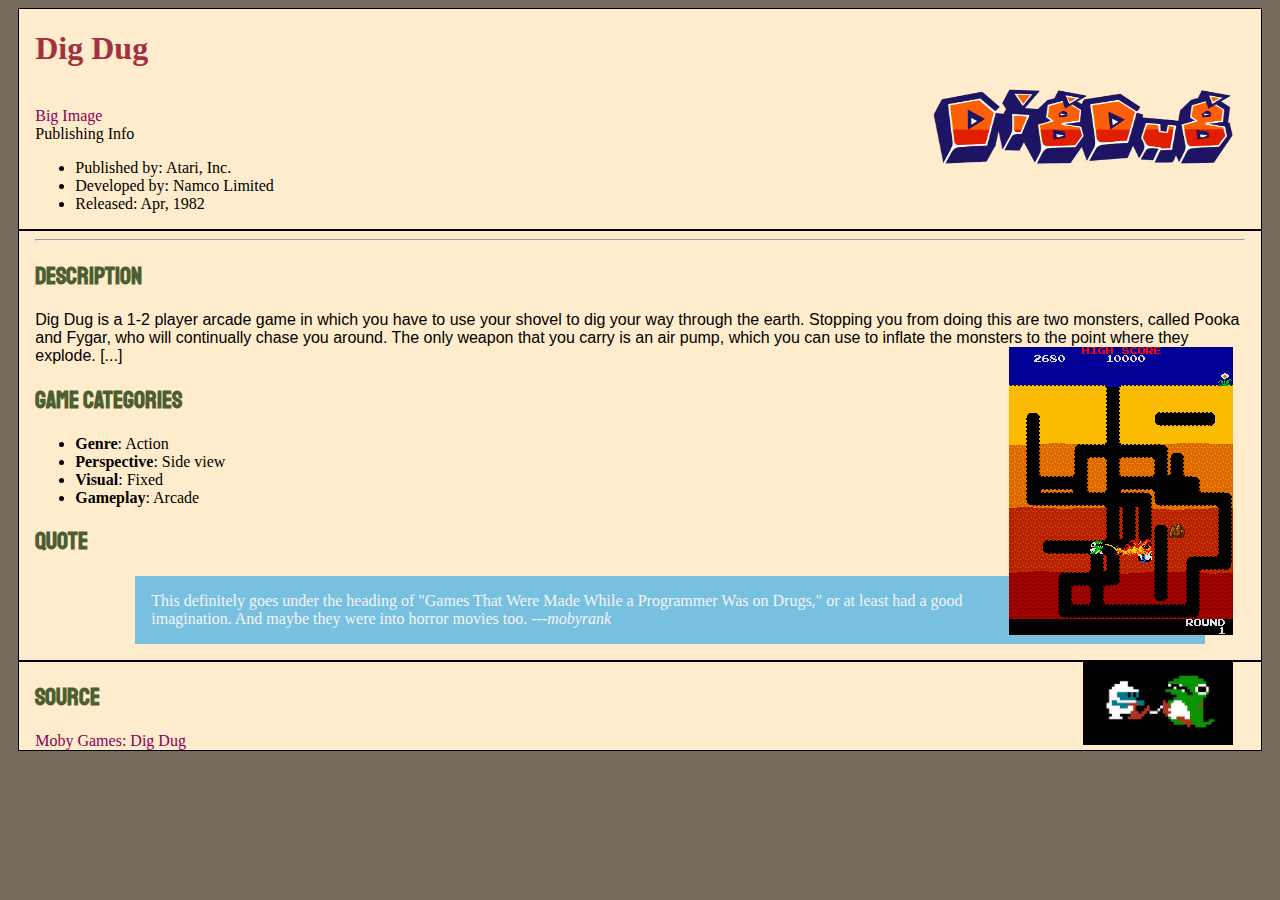
<file: Game/index.html>
<!DOCTYPE html>
<html lang="en">

<head>
    <meta charset="UTF-8">
    <meta http-equiv="X-UA-Compatible" content="IE=edge">
    <meta name="viewport" content="width=device-width, initial-scale=1.0">
    <link rel="preconnect" href="https://fonts.googleapis.com">
    <link rel="preconnect" href="https://fonts.gstatic.com" crossorigin>
    <link href="https://fonts.googleapis.com/css2?family=Bebas+Neue&family=Staatliches&display=swap" rel="stylesheet">
    <title>Dig Dug</title>
   
    <link rel="stylesheet" type="text/css" href="style.css">
    <link rel="shortcut icon" href="images/favicon.ico" type="image/x-icon">
    <link rel="icon" href="images/favicon.ico" type="image/x-icon">
</head>

<body style="background-color:#776a5e;">
    

    <header>
        <h1>Dig Dug </h1><img src="images/dig-dug.png" alt="Title Image" width="300" height="75">
    <br>
    <a href="big/pic1.html">Big Image</a>
    <br>
    Publishing Info
        <ul>
            <li>Published by: Atari, Inc.</li>
            <li>Developed by: Namco Limited</li>
            <li>Released: Apr, 1982</li>

        </ul>
    </header>
    <main>
        <hr>
        <h2>Description</h2>
        <p>Dig Dug is a 1-2 player arcade game in which you have to use your shovel to dig your way through the earth.
            Stopping you from doing this are two monsters, called Pooka and Fygar, who will continually chase you
            around. The only weapon that you carry is an air pump, which you can use to inflate the monsters to the
            point where
            they explode. [...]
             <img src="images/dig-dug-burnt.png" alt="dig dug image" ;></p>

        <h2>Game Categories</h2>
        <p>
        <ul>
            <li><strong>Genre</strong>: Action</li>
            <li><strong>Perspective</strong>: Side view</li>
            <li><strong>Visual</strong>: Fixed</li>
            <li><strong>Gameplay</strong>: Arcade</li>
        </ul>

        </p>

        <h2>Quote</h2>
        <blockquote>
            This definitely goes under the heading of "Games That Were Made While a Programmer Was on Drugs,"
            or at least had a good imagination. And maybe they were into horror movies too.
            <em>---<a href="https://www.mobygames.com/mobyrank/source/sourceId,540/"></a>mobyrank</em>
        </blockquote>
        <div class="side"><img src="images/fygar_inflate.jpg" alt="Two little people" style= width:150px></div>




    </main>
    <footer>
        <h2>Source</h2>
        <a href="https://www.mobygames.com/game/arcade/dig-dug" target="_blank">Moby Games: Dig Dug</a>
    </footer>

</body>

</html>
</file>
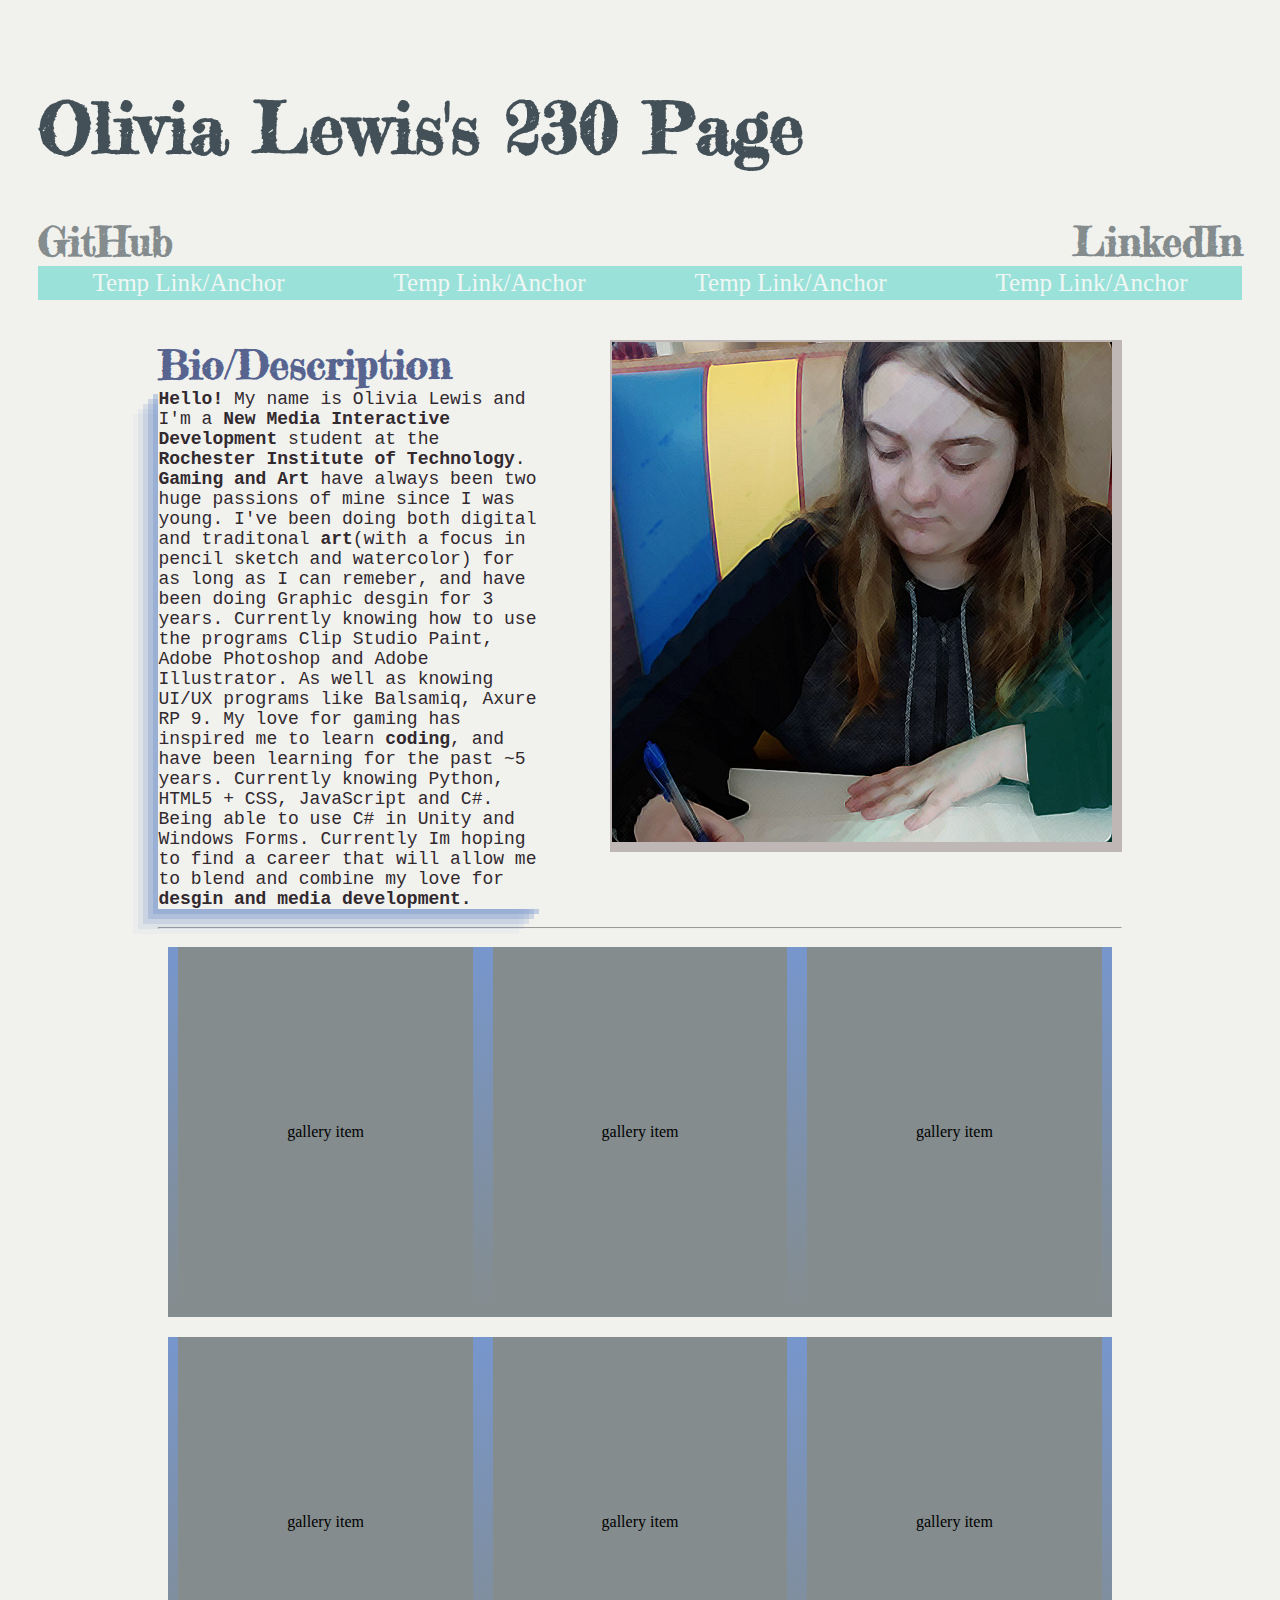
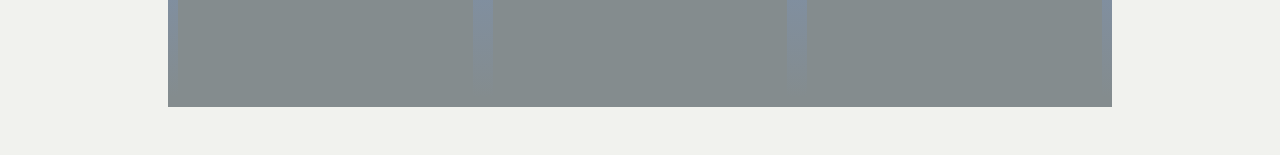
<file: HomePage/index.html>
<!DOCTYPE html>
<html lang="en">

<head>
    <meta charset="UTF-8">
    <meta http-equiv="X-UA-Compatible" content="IE=edge">
    <link rel="preconnect" href="https://fonts.googleapis.com">
    <link rel="preconnect" href="https://fonts.gstatic.com" crossorigin>
    <link href="https://fonts.googleapis.com/css2?family=Fredericka+the+Great&display=swap" rel="stylesheet">
    <link rel="stylesheet" type="text/css" href="style.css">
    <title>230</title>
</head>

<body>
    <header>
        <h1 style="float:center">Olivia Lewis's 230 Page</h1>
        <h3>
            <a href="https://github.com/CursedMushroom" style="float:left;" target="_blank">GitHub</a>
            <a href="https://www.linkedin.com/in/olivia-lewis18/"
                style="float:right;text-align:right;margin-left: 80px;" target="_blank">LinkedIn</a>
        </h3>
    </header>

    <nav>
        <ul>
            <li class="linklist"><a href="#1">Temp Link/Anchor</a></li>
            <li class="linklist"><a href="#2">Temp Link/Anchor</a></li>
            <li class="linklist"><a href="#3">Temp Link/Anchor</a></li>
            <li class="linklist"><a href="#4">Temp Link/Anchor</a></li>

        </ul>
    </nav>
    <main>
        <img id="Human" src="images/Human.png" alt="placeholder" style=height:500px;width:500px;float:right>
        <h3 style=margin-bottom:20px>Bio/Description</h3>
        <p id="bio"> <strong>Hello!</strong> My name is Olivia Lewis and I'm a <strong>New Media Interactive
                Development</strong> student
            at the <strong>Rochester Institute of Technology</strong>. <strong>Gaming and Art</strong> have always been
            two huge passions
            of mine since I
            was young. I've been doing both digital and traditonal <strong>art</strong>(with a focus in pencil sketch
            and watercolor) for
            as long as I can remeber, and have been doing Graphic desgin for 3 years. Currently knowing how to use the
            programs Clip Studio Paint, Adobe Photoshop and Adobe Illustrator. As well as knowing UI/UX programs like
            Balsamiq, Axure RP 9. My love for gaming has inspired me to learn <strong>coding</strong>, and have been
            learning for the
            past ~5 years. Currently knowing Python, HTML5 + CSS, JavaScript and C#. Being able to use C# in Unity and
            Windows Forms. Currently Im hoping to find a career that will allow me to blend and combine my love for
            <strong>desgin and
                media development.</strong>
        </p>





        <!--gallery spots-->
        <hr style="clear:both">
        <div class="gallery">
            <div>gallery item</div>
            <div>gallery item</div>
            <div>gallery item</div>
        </div>
        <div class="gallery">
            <div>gallery item</div>
            <div>gallery item</div>
            <div>gallery item</div>
        </div>




    </main>

</body>

</html>
</file>
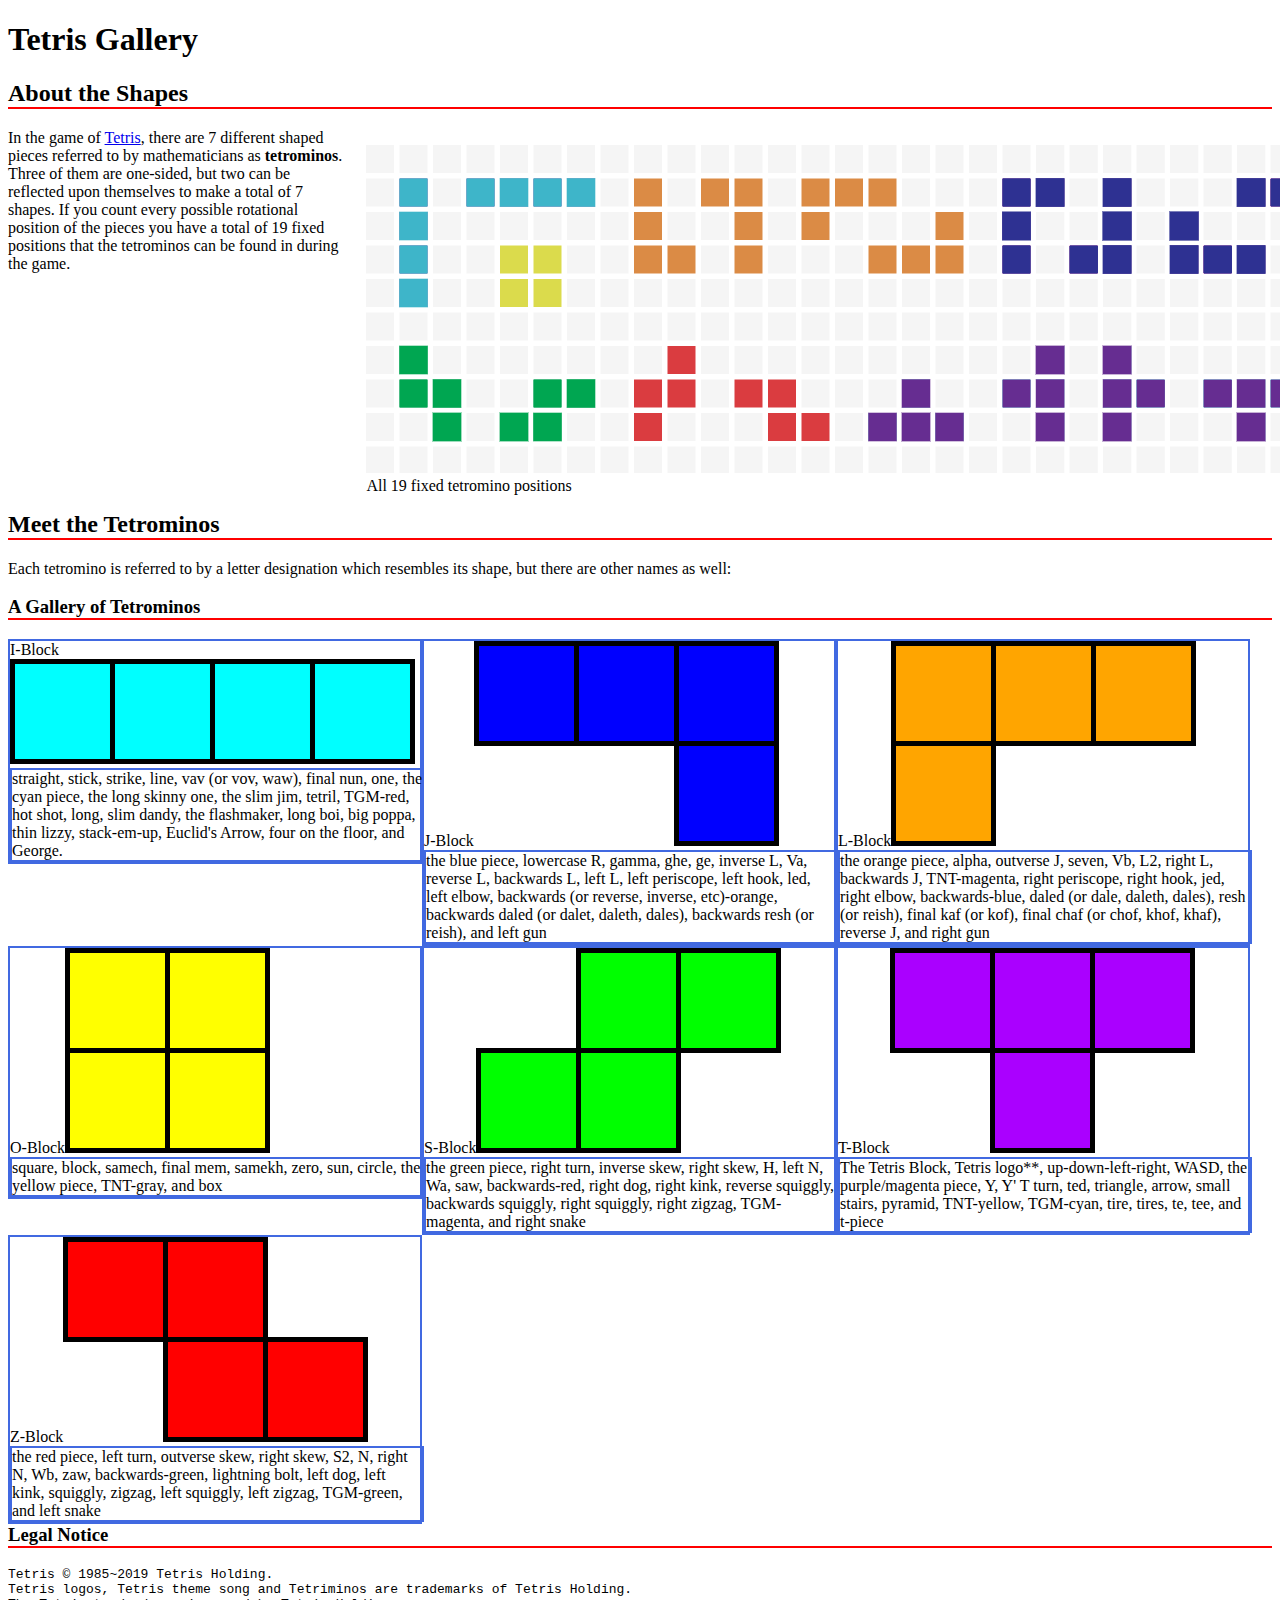
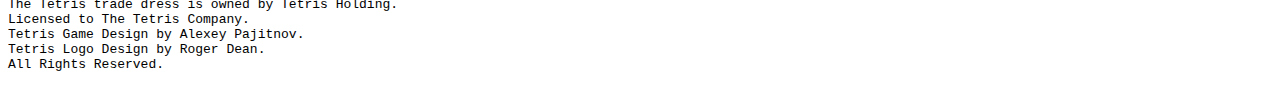
<file: tetris-start/tetris.html>
<!DOCTYPE html>

<!-- Make no changes to this file. -->

<html lang="en">

<head>
    <meta charset="UTF-8">
    <meta name="viewport" content="width=device-width, initial-scale=1.0">
    <meta http-equiv="X-UA-Compatible" content="ie=edge">
    <title>Tetris Gallery</title>
    <link rel="stylesheet" href="css/styles.css">
</head>

<body>
    <header>
        <h1>Tetris Gallery</h1>
    </header>
    <main>
        <h2>About the Shapes</h2>
        <figure><img src="images/all19.png" alt="Diagram of all 19 fixed tetromino positions">
            <figcaption>All 19 fixed tetromino positions</figcaption>
        </figure>
        <p>In the game of <a href="https://tetris.com/">Tetris</a>, there are 7 different shaped pieces referred to by
            mathematicians as <b>tetrominos</b>. Three of them
            are one-sided, but two can be reflected upon themselves to make a total of 7 shapes. If you count every
            possible
            rotational position of the pieces you have a total of 19 fixed positions that the tetrominos can be found in
            during the game.</p>

        <h2>Meet the Tetrominos</h2>
        <p>Each tetromino is referred to by a letter designation which resembles its shape, but there are other names as
            well:</p>
        <h3>A Gallery of Tetrominos</h3>
        <section id="tetlist">    
            <div class="tet long">
                <span class="name">I-Block</span><img src="images/Tetris_I.svg" alt="I-Block">
                <div class="aliases">straight, stick, strike, line, vav (or vov, waw), final nun, one, the cyan piece,
                    the long skinny one, the slim jim, tetril, TGM-red, hot shot, long, slim dandy, the flashmaker, long
                    boi, big poppa, thin lizzy, stack-em-up, Euclid's Arrow, four on the floor, and George.</div>
            </div>
            <div class="tet">
                <span class="name">J-Block</span><img src="images/Tetris_J.svg" alt="J-Block">
                <div class="aliases">the blue piece, lowercase R, gamma, ghe, ge, inverse L, Va, reverse L, backwards L,
                    left L, left periscope, left hook, led, left elbow, backwards (or reverse, inverse, etc)-orange,
                    backwards daled (or dalet, daleth, dales), backwards resh (or reish), and left gun</div>
            </div>
            <div class="tet">
                <span class="name">L-Block</span><img src="images/Tetris_L.svg" alt="L-Block">
                <div class="aliases">the orange piece, alpha, outverse J, seven, Vb, L2, right L, backwards J,
                    TNT-magenta, right periscope, right hook, jed, right elbow, backwards-blue, daled (or dale, daleth,
                    dales), resh (or reish), final kaf (or kof), final chaf (or chof, khof, khaf), reverse J, and right
                    gun</div>
            </div>
            <div class="tet square">
                <span class="name">O-Block</span><img src="images/Tetris_O.svg" alt="O-Block">
                <div class="aliases">square, block, samech, final mem, samekh, zero, sun, circle, the yellow piece,
                    TNT-gray, and box</div>
            </div>
            <div class="tet">
                <span class="name">S-Block</span><img src="images/Tetris_S.svg" alt="S-Block">
                <div class="aliases">the green piece, right turn, inverse skew, right skew, H, left N, Wa, saw,
                    backwards-red, right dog, right kink, reverse squiggly, backwards squiggly, right squiggly, right
                    zigzag, TGM-magenta, and right snake</div>
            </div>
            <div class="tet">
                <span class="name">T-Block</span><img src="images/Tetris_T.svg" alt="T-Block">
                <div class="aliases">The Tetris Block, Tetris logo**, up-down-left-right, WASD, the purple/magenta
                    piece, Y, Y' T turn, ted, triangle, arrow, small stairs, pyramid, TNT-yellow, TGM-cyan, tire, tires,
                    te, tee, and t-piece</div>
            </div>
            <div class="tet">
                <span class="name">Z-Block</span><img src="images/Tetris_Z.svg" alt="Z-Block">
                <div class="aliases">the red piece, left turn, outverse skew, right skew, S2, N, right N, Wb, zaw,
                    backwards-green, lightning bolt, left dog, left kink, squiggly, zigzag, left squiggly, left zigzag,
                    TGM-green, and left snake</div>
            </div>
        </section>
    </main>
    <footer>
        <h3>Legal Notice</h3>
        <pre>Tetris © 1985~2019 Tetris Holding.
Tetris logos, Tetris theme song and Tetriminos are trademarks of Tetris Holding.
The Tetris trade dress is owned by Tetris Holding.
Licensed to The Tetris Company.
Tetris Game Design by Alexey Pajitnov.
Tetris Logo Design by Roger Dean.
All Rights Reserved.</pre>
    </footer>
</body>

</html>
</file>
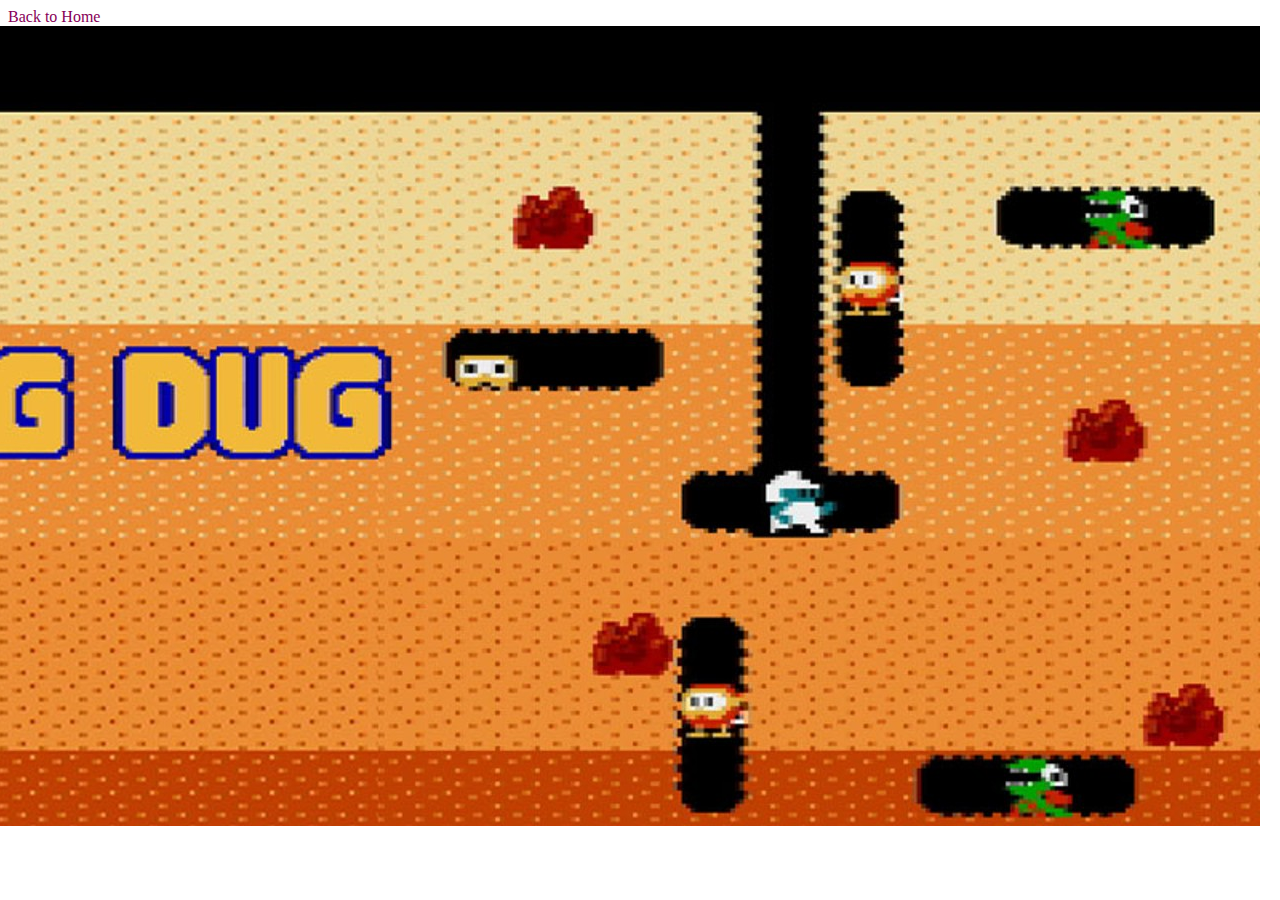
<file: Game/big/pic1.html>
<!DOCTYPE html>
<html lang="en">
<head>
    <meta charset="UTF-8">
    <meta http-equiv="X-UA-Compatible" content="IE=edge">
    <meta name="viewport" content="width=device-width, initial-scale=1.0">
    <link rel="stylesheet" type="text/css" href="../style.css">
    <title>Title Image</title>
</head>
<body>
    <a href="../index.html">Back to Home</a>
    <img src="../images/dig-dug-title.jpg" alt="Dig Dug Title">
</body>
</html>
</file>
<file: Game/style.css>
a:link {
    color: #870058;
    background-color: transparent;
    text-decoration: none;
}
main,header,footer{
    background-color:#FFECCC;
    border:1px solid black;
    margin: 0 auto;
    margin-left:.8vw;
    margin-right:.8vw;
    padding-left: 1rem;
    padding-right:1rem;
}
a:visited {
    color: #50c058;
    background-color: transparent;
    text-decoration: none;
}

img {
    float: right;
    margin: 0 12px;
}

h1 {
    color: #A4303F;
    font-family: Impact, Haettenschweiler, 'Arial Narrow Bold', sans-serif border-bottom 1px solid blue;
}

h2 {
    color: #4D5E31;
    font-family: 'Staatliches', cursive;

}

p {
    font-family: Arial, Helvetica, sans-serif
}

blockquote {
    background-color: #78C0E0;
    color:whitesmoke;
    padding: 1rem;
    margin-left: 100px;
}
</file>
<file: HomePage/style.css>
h1{ 
    font-family: 'Fredericka the Great', cursive, Arial, Helvetica, sans-serif;
    color:#435058;
    font-size:70px ;
}
h2{
    font-size:55px;
}
h3{
    font-family: 'Fredericka the Great', cursive, Arial, Helvetica, sans-serif;
    font-size:40px;
    color:#576490;
    
}
h3 a{
    color:#848C8E;
    text-decoration:none;
}
h3 a:hover{
    color:#A3BCF9;
}
 body{
     background-color:#F1F2EE;
     padding:30px;
 }
 
 ul {
    width: 100%;
    margin: 0;
    padding: 0;
    display: table;
    
}
.linklist{
    font-size: larger;
    background-color: #99E1D9;
    display: table-cell;
    text-align: center;
    border-style: solid;
    border-color:#99E1D9;
    font-size: 25px;
    text-decoration:none;

}
.linklist a{
    text-decoration: none;
    color:#F0F7F4;
}
.linklist a:hover{
    color:#435058;
    text-decoration:none;
    font-size:28px;
}
.linklist:hover{
    background-color:#F1F2EE;
    color:#32292F;
    
}
#bio{
    color:#32292F;
    font-family:'Courier New', Courier, monospace;
    float:left;
    font-size:18px;
    width:40%;
    margin-top:-20px;
   box-shadow: rgba(119, 150, 203, 0.4) -5px 5px, rgba(119, 150, 203, 0.3) -10px 10px, rgba(119, 150, 203, 0.2) -15px 15px, rgba(119, 150, 203, 0.1) -20px 20px, rgba(119, 150, 203, 0.05) -25px 25px;
    
}
main{
    margin-top:0;
    margin-left: 10%;
    margin-right: 10%;
    
}
.gallery{
    
    padding: 10px;
    display:flex;
    flex-direction:row-reverse;
    justify-content:space-around;
    clear:both;
    
}
.gallery div{
    border-width: 10px;
    border-style: solid;
     border-image: 
    linear-gradient(
      to bottom, 
      rgba(119, 150, 203), 
      rgba(0, 0, 0, 0)
    ) 1 100%;
    background-color: #848C8E;
    width:350px;
    height:350px;
    text-align:center;
    display:flex;
    justify-content: center;
    align-items:center;
}
#Human{
    border-style:solid;
    border-bottom-width:10px;
    border-right-width:10px;
    border-top-width:2px;
    border-left-width:2px;
    border-color:#BFB7B6;

}
</file>
<file: tetris-start/css/styles.css>
/* Do everything in this file */
h2{
    border-bottom: 2px solid red;
    clear:right;
}
h3{
    border-bottom: 2px solid red;
}
figure{
    float: right;
    width: 400px;
    margin-left:20px;
    margin-right:40%;
}
div{
    float:left;
    width:410px;
    border:royalblue 2px solid;
}
footer{
    clear:both;
}
</file>
